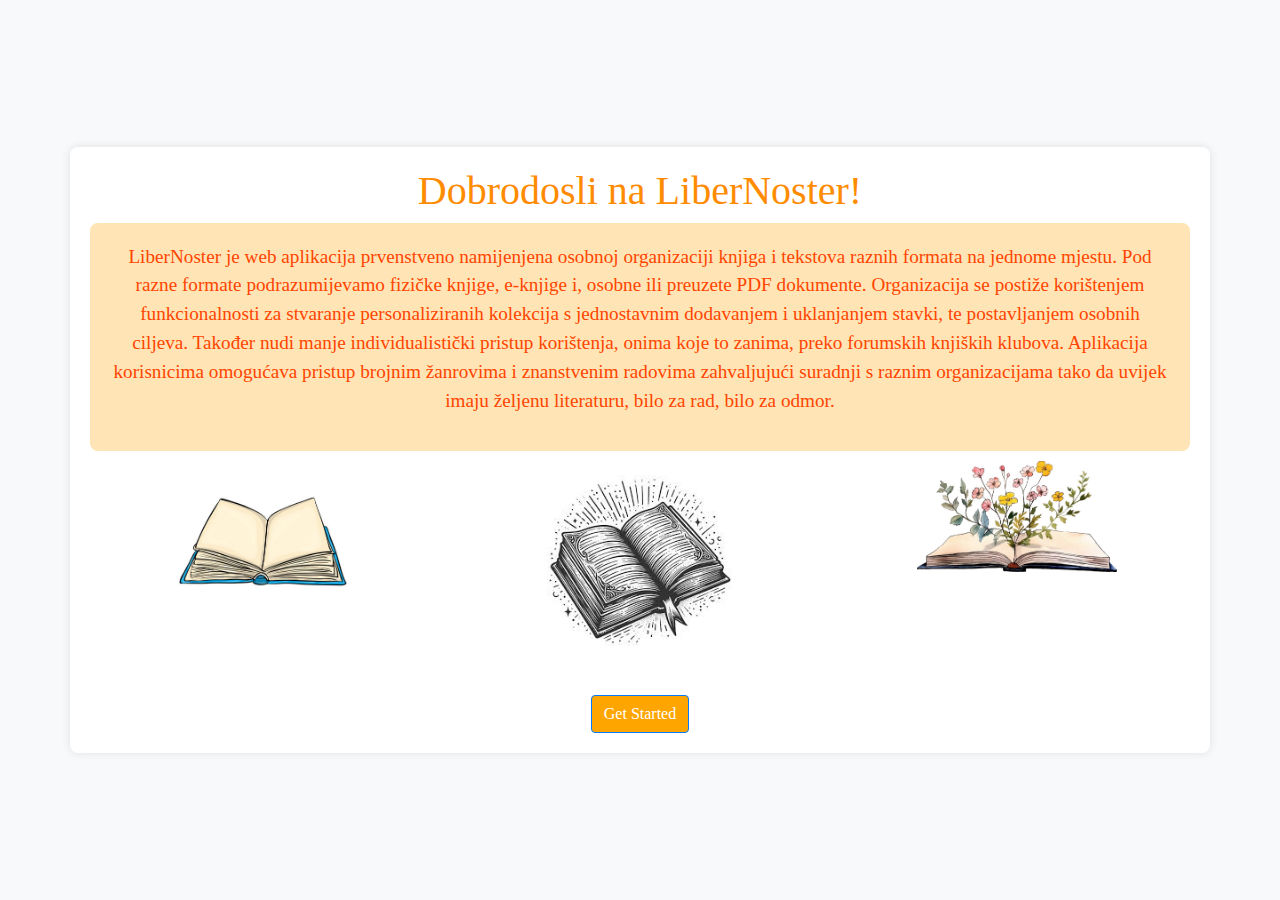
<file: index.html>
<!DOCTYPE html>
<html lang="en">
<head>
    <meta charset="UTF-8">
    <meta name="viewport" content="width=device-width, initial-scale=1.0">
    <title>LiberNoster</title>

      <!-- Bootstrap CSS -->
      <link href="https://stackpath.bootstrapcdn.com/bootstrap/4.5.2/css/bootstrap.min.css" rel="stylesheet">
      <link rel="stylesheet" href="style.css"> 

    </head>
<body>
    <div class="container welcome-section">
        <h1>Dobrodosli na LiberNoster!</h1>
        <div class="paragraph-container">
            <p>LiberNoster je web aplikacija prvenstveno namijenjena osobnoj organizaciji knjiga i tekstova raznih formata na jednome mjestu. Pod razne formate podrazumijevamo fizičke knjige, e-knjige i, osobne ili preuzete PDF dokumente. Organizacija se postiže korištenjem funkcionalnosti za stvaranje personaliziranih kolekcija s jednostavnim dodavanjem i uklanjanjem stavki, te postavljanjem osobnih ciljeva. Također nudi manje individualistički pristup korištenja, onima koje to zanima, preko forumskih knjiških klubova. Aplikacija korisnicima omogućava pristup brojnim žanrovima i znanstvenim radovima zahvaljujući suradnji s raznim organizacijama tako da uvijek imaju željenu literaturu, bilo za rad, bilo za odmor.</p>
        </div>
        

        <div class="row">
            <div class="col">
                <img src="styles/360_F_166550191_hEVqAvFjIbRMZNDTaBoi0j7fX7ynPS5x.jpg" alt="Image 1">
            </div>
            <div class="col">
                <img src="styles/images.jpg" alt="Image 2">
            </div>
            <div class="col">
                <img src="styles/watercolor-book-flowers-vector-47999852.jpg" alt="Image 3">
            </div>
        </div>

        <button id="loginBtn" class="btn btn-primary mt-4" onclick="openLoginPopup()">Get Started</button>

    </div>

    <script src="script.js"></script>
    <!-- Bootstrap JS and dependencies -->
    <script src="https://code.jquery.com/jquery-3.5.1.slim.min.js"></script>
    <script src="https://cdn.jsdelivr.net/npm/@popperjs/core@2.9.1/dist/umd/popper.min.js"></script>
    <script src="https://stackpath.bootstrapcdn.com/bootstrap/4.5.2/js/bootstrap.min.js"></script>
</body>
</html>
</file>
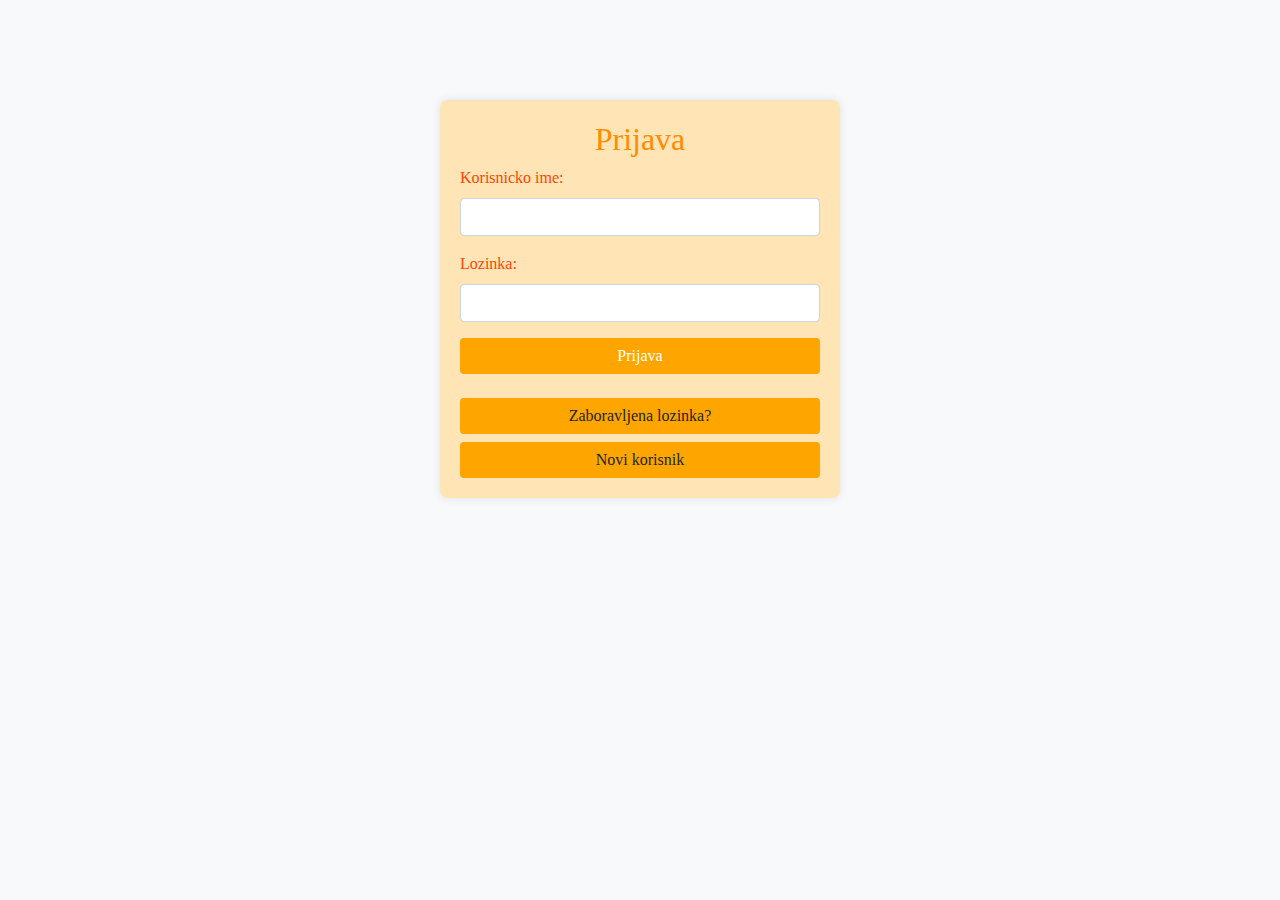
<file: login.html>
<!DOCTYPE html>
<html lang="en">
<head>
    <meta charset="UTF-8">
    <meta name="viewport" content="width=device-width, initial-scale=1.0">
    <title>Prijava</title>
    <link href="https://stackpath.bootstrapcdn.com/bootstrap/4.5.2/css/bootstrap.min.css" rel="stylesheet">
    <link rel="stylesheet" href="login.css"> 
</head>
<body>

<div class="container" style="max-width: 400px; margin-top: 100px;">
    <h2 class="text-center">Prijava</h2>
    <form id="loginForm">
        <div class="form-group">
            <label for="username">Korisnicko ime:</label>
            <input type="text" class="form-control" id="username" required>
        </div>
        <div class="form-group">
            <label for="password">Lozinka:</label>
            <input type="password" class="form-control" id="password" required>
        </div>
        <button type="submit" class="btn btn-primary btn-block">Prijava</button>
    </form>
    <div id="message" class="mt-3 text-center"></div>

    <div class="mt-4 text-center">
        <button class="btn btn-warning btn-block" onclick="forgotPassword()">Zaboravljena lozinka?</button>
        <button class="btn btn-warning btn-block" onclick="newUser()">Novi korisnik</button>
    </div>
</div>

</div>

<script src="login.js"></script>
<script src="https://code.jquery.com/jquery-3.5.1.slim.min.js"></script>
<script src="https://cdn.jsdelivr.net/npm/@popperjs/core@2.9.1/dist/umd/popper.min.js"></script>
<script src="https://stackpath.bootstrapcdn.com/bootstrap/4.5.2/js/bootstrap.min.js"></script>
</body>
</html>
</file>
<file: style.css>
body {
    background-color: #f8f9fa; 
    font-family: Georgia, serif;
    height: 100vh;
    margin: 0;
    display: flex;
    align-items: center;
    justify-content: center;
}
.welcome-section {
    text-align: center;
    margin: 50px;
    padding: 20px;
    background-color: #FFFFFF;
    border-radius: 8px;
    box-shadow: 0 0 10px rgba(0, 0, 0, 0.1);
}
.paragraph-container {
    background-color: #FFE4B5; 
    padding: 20px; 
    border-radius: 8px; 
    
}

h1 {
    color: #FF8C00; 
}

p {
    color: #FF4500; 
    font-size: 1.2em;
    
}

.welcome-section img {
    width: 200px;  
    margin: 10px;
    
}

.btn {
    background-color: #FFA500; 
    color: white;
}

.btn:hover {
    background-color: #FF8C00; 
}
</file>
<file: login.css>
body {
    background-color: #f8f9fa;
    font-family: Georgia, serif;
}

.container {
    padding: 20px;
    background-color: #FFE4B5;
    border-radius: 8px;
    box-shadow: 0 0 10px rgba(0, 0, 0, 0.1);
    margin-top: 100px;
}

h2 {
    color: #FF8C00;
    text-align: center;
}

label {
    color: #FF4500;
}

.btn-primary {
    background-color: #FFA500;
    border: none;
}

.btn-primary:hover {
    background-color: #FF8C00;
}

#message {
    color: #FF4500;
}

.btn-warning {
    background-color: #FFA500; /* Orange color */
    border: none; /* Remove border */
}

.btn-warning:hover {
    background-color: #FF8C00; /* Darker orange on hover */
}
</file>
